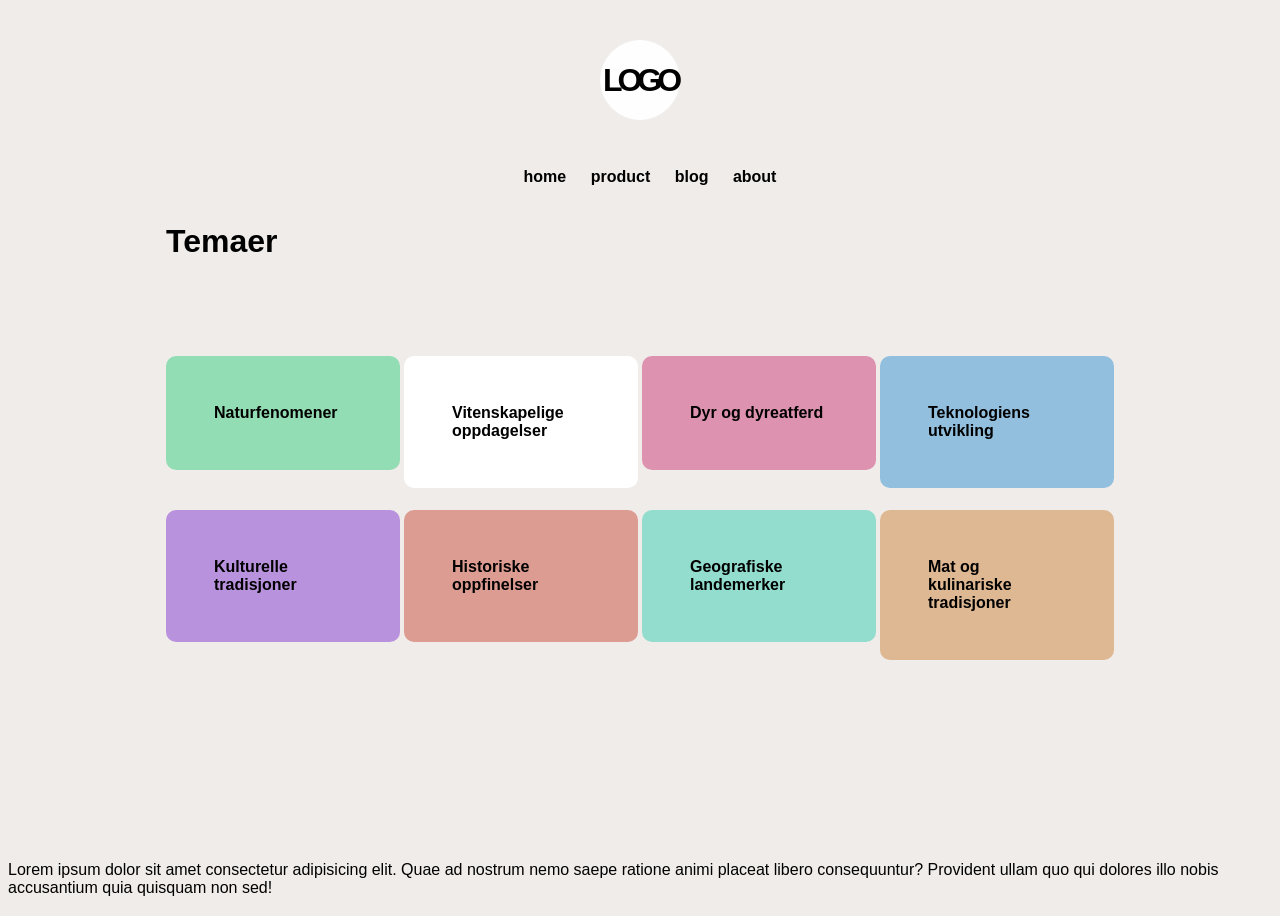
<file: lab 5/index.html>
<!DOCTYPE html>
<html lang="en">
<head>
    <meta charset="UTF-8">
    <meta name="viewport" content="width=device-width, initial-scale=1.0">
    <title>Document</title>
    <link rel="stylesheet" href="style.css">
</head>
<body>
    <div id="grid-container">
    <header>
        <span id="logo">LOGO</span>
        <nav id="global-navigation">
            <ul>
                <Li><a href="#">home</a></Li>
                <Li><a href="#">product</a></Li>
                <Li><a href="#">blog</a></Li>
                <Li><a href="#">about</a></Li>
            </ul>
        </nav>
    </header>
    <main>
         <div id="main-grid">
        <h1>Temaer</h1>
        <section>
            <span id="natur"><a href="#">Naturfenomener</a></span>
        </section>
        <section>
            <span id="science"><a href="#">Vitenskapelige oppdagelser</a></span>
        </section>
        <section>
            <span id="animal"><a href="#">Dyr og dyreatferd</a></span>
        </section>
        <section>
            <span id="tech"><a href="#">Teknologiens utvikling</a></span>
        </section>
        <section>
            <span id="culture"><a href="#">Kulturelle tradisjoner</a></span>
        </section>
        <section>
            <span id="history"><a href="#">Historiske oppfinelser</a></span>
        </section>
        <section>
            <span id="geo"><a href="#">Geografiske landemerker</a></span>
        </section>
        <section>
            <span id="food"><a href="#">Mat og kulinariske tradisjoner</a></span>
        </section>
</div>
    </main>
    <footer>
<span>Lorem ipsum dolor sit amet consectetur adipisicing elit. Quae ad nostrum nemo saepe ratione animi placeat libero consequuntur? Provident ullam quo qui dolores illo nobis accusantium quia quisquam non sed!</span>
    </footer>
    </div>
</body>
</html>
</file>
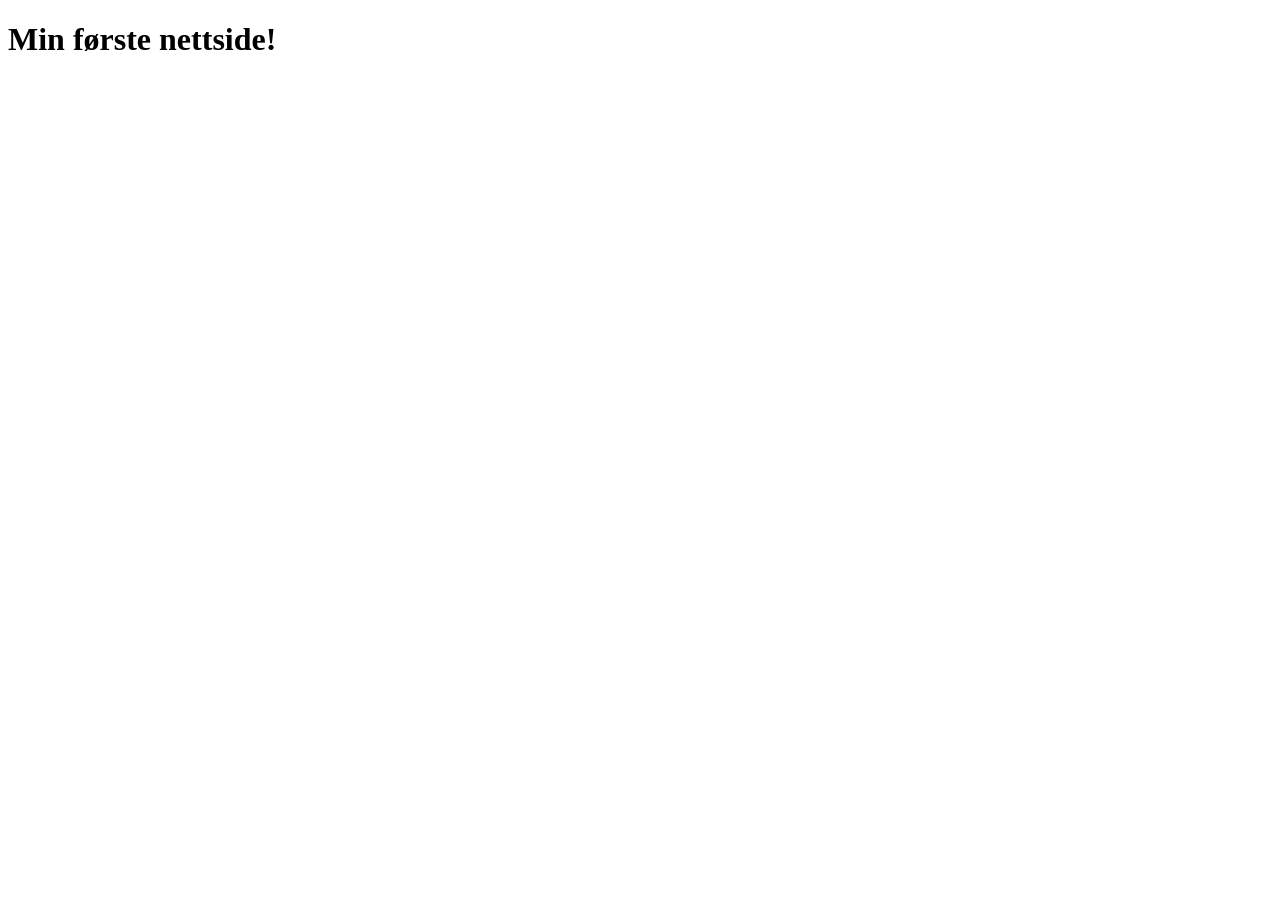
<file: oppgaver/index.html>
<!--Legg til all nødvendig kode i head-->
<!DOCTYPE html>
<html lang="en">
    <head>
       <!--Her skal det kode-->
    </head>
    <body>
        <h1>Min første nettside!</h1>
    </body>
    </html>
</file>
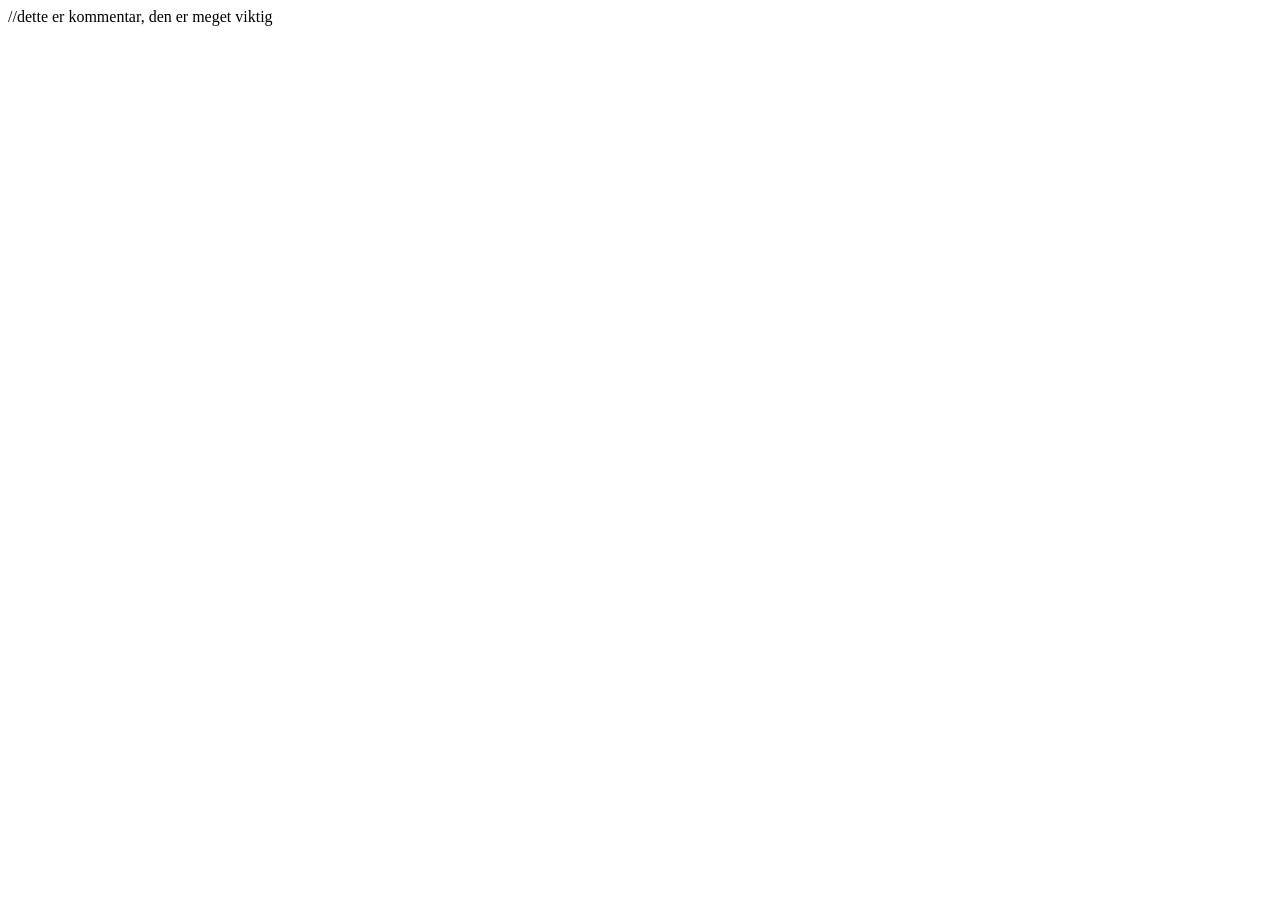
<file: test.html>
//dette er kommentar, den er meget viktig 
<!DOCTYPE html>
<html lang="en">
<head>
    <meta charset="UTF-8">
    <meta name="viewport" content="width=device-width, initial-scale=1.0">
    <title>Document</title>
</head>
<body>
    
</body>
</html>
</file>
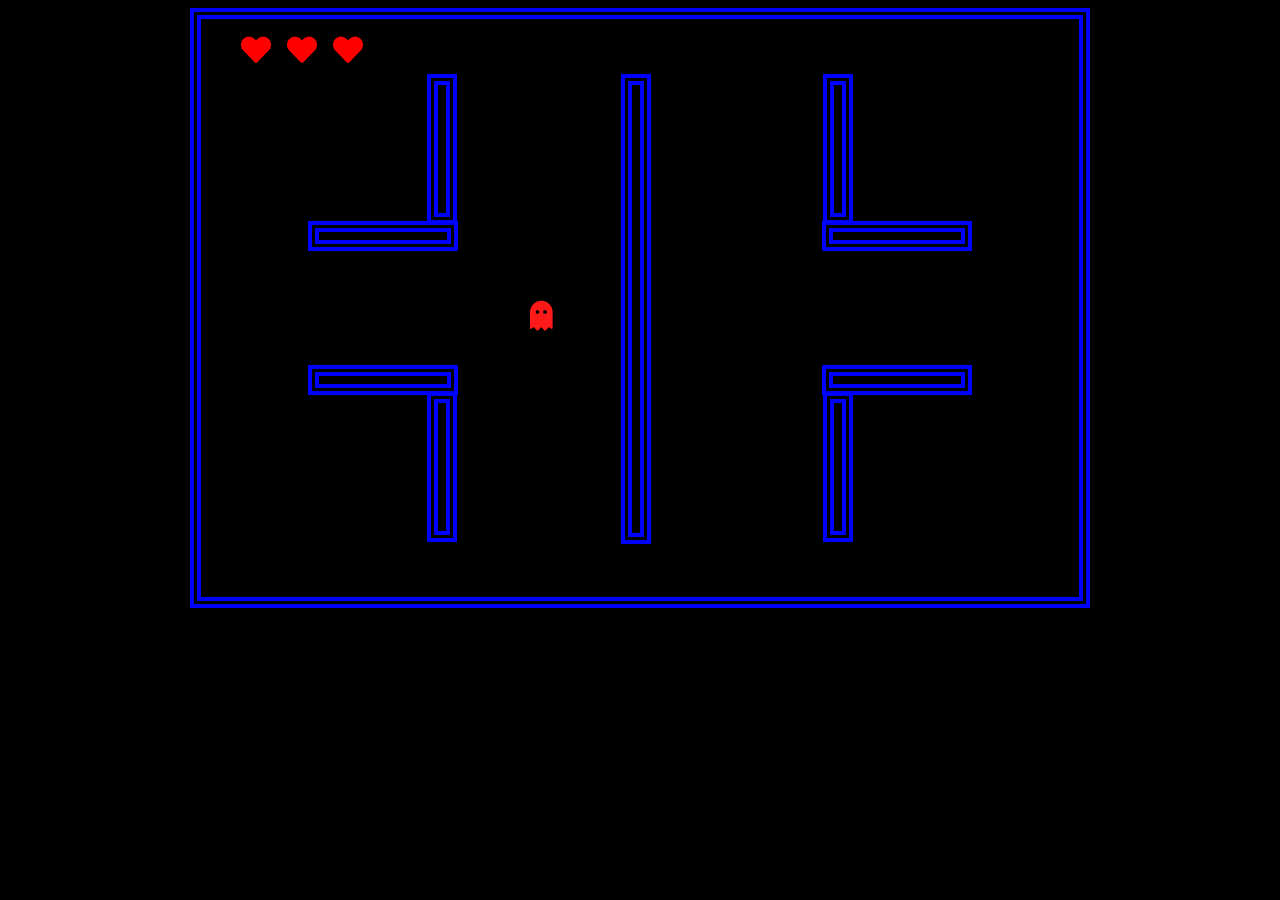
<file: lab uke 42/pacman/ghost.html>
<!DOCTYPE html>
<html>
	<head>
		<meta charset="utf-8">
		<title>Position</title>
		<link href="font/css/all.css" rel="stylesheet">
		<link href="css/ani.css" rel="stylesheet">
	</head>
	<body>
		<!--Det er mange div-er kun fordi dette er pynt og gøy og taggene er tomme og inneholder null semantisk verdi eller innhold-->
		<main>
			<ul id="life">
				<li><i class="fas fa-heart"></i></li>
				<li><i class="fas fa-heart"></i></li>
				<li><i class="fas fa-heart"></i></li>
			</ul>
			<section id="left">
				<div class="corner-top"></div>
				<div class="corner-bottom"></div>
				<div class="small one"></div>
				<div class="small two"></div>
			</section>
			<div id="middel">
			
			</div>
			<section id="right">
				<div class="corner-top"></div>
				<div class="corner-bottom"></div>
				<div class="small one"></div>
				<div class="small two"></div>
			</section>
			<!--<div id="pacman"></div>-->
			<i class="fas fa-ghost"></i>
		</main>
	</body>
</html>
</file>
<file: lab 5/style.css>
*{
    box-sizing: border-box;
}

body {
	font-family: Arial, Helvetica, sans-serif;
	background-color: #f0ece9;
}
#grid-container{
    display: grid;
    grid-template-columns: 0.5fr 3fr 0.5fr;
    grid-template-rows: 1fr 1fr 1fr 1fr;
    height: 100vh;

    
}
#logo{
    display: flex;
    justify-content: center;
    align-items: center;
     width: 5rem;
        height: 5rem;
        border-radius: 50%;
        margin: 2rem auto;
    font-size: 2rem;
	font-weight: bold;
	letter-spacing: -5px;
      
        border: 1px solid #fffefe;
        background-color: #fffefe;
        
}
#global-navigation{
    display: flex;
    justify-content: center;
    ul {
			list-style: none;
			li {
				display: inline-block;
				margin-right: 20px;
				a {
					color: #000000;
					text-decoration: none;
					font-weight: bold;
					&:hover {
						text-decoration: underline;
					}
				}
			}
		}
}
header{
grid-column: 1/4;
grid-row: 1/2;
}

main{

grid-column: 2/3;
grid-row: 2/3;
}

footer{

grid-column: 1/4;
grid-row: 4/5;
}

#main-grid{
    display: grid;
    grid-template-columns: repeat(4, 1fr);
    grid-template-rows: repeat(4, 1fr);
    gap: 0.25rem;
    height: 100%;
}
main h1{
    grid-column: 1/5;
    grid-row: 1/2;
    display: flex;
}

#natur {
	background-color: hsl(146, 52%, 72%);
    padding: 3rem;
	border-radius: 10px;
    grid-column: 1/3;
    grid-row: 2/4;
    display: flex;
    width:auto;


 }

#science {
	background-color: hsl(0, 0%, 100%);
    padding: 3rem;
	border-radius: 10px;
    grid-column: 3/4;
    grid-row: 2/3;
    display: flex;
}
#animal {
	background-color: hsl(337, 52%, 72%);
    padding: 3rem;
	border-radius: 10px;
    grid-column: 4/5;
    grid-row: 2/3;
    display: flex;

}
#tech {
	background-color: hsl(204, 52%, 72%);
    padding: 3rem;
	border-radius: 10px;
    grid-column: 3/5;
    grid-row: 3/4;
    display: flex;
}
#culture {
	background-color: hsl(271, 52%, 72%);
    padding: 3rem;
	border-radius: 10px;
    grid-column: 1/2;
    grid-row: 4/5;
    display: flex;
    
	}
            
#history {
	background-color: hsl(8, 52%, 72%);
    padding: 3rem;
	border-radius: 10px;
    grid-column: 2/3;
    grid-row: 4/5;
    display: flex;
}
#geo {
	background-color: hsl(168, 52%, 72%);
    padding: 3rem;
	border-radius: 10px;
    grid-column: 3/4;
    grid-row: 4/5;
    display: flex;
}
#food {
	background-color: hsl(30, 52%, 72%);
    padding: 3rem;
	border-radius: 10px;
    grid-column: 4/5;
    grid-row: 4/5;
    display: flex;
    
                }

section a{
color: #000000;
	text-decoration: none;
	font-weight: bold;
	&:hover {
    text-decoration: underline;
}
}
</file>
<file: lab uke 42/pacman/css/ani.css>
*{
    box-sizing: border-box;
}

body{
    background-color: black;
}
main{
    height: 600px;
    width: 900px;
    border: 11px double blue;
    margin: 0 auto;
    position: relative;
}

#left div, #right div{
    border: 11px double blue;
    position: absolute;
}

#left .corner-top{
    position: absolute;
    top:55px;
    left:226px;
    height: 150px;
    width: 30px;
}

#left .corner-bottom{
    position: absolute;
    bottom: 55px;
    left: 226px;
    height: 150px;
    width: 30px;
}

#left .small{
    position: absolute;
    width: 100px;
    height: 30px;
}

#left .one{
    top: 202px;
    left: 107px;
}

#left .two{
    bottom: 202px;
    left: 107px;
}

#right .corner-top{
    position: absolute;
    right: 226px;
    top: 55px;
    height: 150px;
    width: 30px;
}

#right .corner-bottom{
    position: absolute;
    right: 226px;
    bottom:55px;
    height: 150px;
    width: 30px;
}

#right .small{
    position: absolute;
    width: 100px;
    height: 30px;
}

#right .one{
    top: 202px;
    right: 107px;

}

#right .two{
    bottom: 202px;
    right:107px;

}

#middel{

    position: absolute;
    border: 11px double blue;
    width: 30px;
    top: 55px;
    left: 420px;
    height: 470px
}

.small {
    width: 150px !important;
}

#life{
    display: flex;
    gap: 1rem;
    list-style: none;
}

.fa-heart{
    color: red;
    font-size: 50px;
}

.fa-heart{
    color: red;
    font-size: 30px;
}

.fa-ghost{
    font-size: 30px;
    color: #ffdb1a;
      position: absolute;
      top: 282px;
      left: 20px;
      /*Animering*/
      animation-name: ghost, ani-color;
      animation-duration: 12s, 12s;
      animation-direction: alternate, normal;
      animation-timing-function: linear, linear;
    animation-iteration-count: infinite;
    animation-fill-mode: forwards, forwards;
      /*hvordan skal tiden være fordelt på animasjonen..........*/
}



   @keyframes ghost {

    0%{
        transform: translate3d(0, 0, 0);
       
    }
     
    10%{
        transform: translate3d(309px, 0, 0);
        
    }
    20%{
        transform: translate3d(309px, 270px, 0);
        
    }
    30%{
        transform: translate3d(501px, 270px, 0);
        
    }
    40%{
        transform: translate3d(501px, 0, 0);
      
    }
    50%{
        transform: translate3d(791px, 0, 0);
       
    }
    60%{
        transform: translate3d(791px, -256px, 0);
        
    }
    70%{
        transform: translate3d(309px, -256px, 0);
    
    }
    80%{
        transform: translate3d(309px, 0, 0);
        
    }
    90%{
        transform: translate3d(0, 0, 0);
    
    }
    100%{
        transform: translate3d(309px, 0, 0);
    
    }
 }
      @keyframes ani-color{
        
    0%{
        
color: #ffdb1a; }      
    
     
    10%{

color: #1aa7ff; }
    
20%{
    color: #ff1a1a; }         
    
    30%{

color: #064704; }
    40%{

color: #ffdb1a;       }
    50%{

color: #1aa7ff;         }
    60%{
color: #ff1a1a; }         
    
    70%{color: #064704;     }
    80%{
color: #ffdb1a;}
    90%{
    
color: #1aa7ff;}

    100%{
      
color: #ff1a1a}
    }
  
  
/*BONUS*/
/*Få pacman til å jage, eller gå i en rute som går i mot ghost*/
#pacman{

    background-image: url('../img/eat.png');
    background-size: cover;
    width: 30px;
    height: 30px;
    top: 282px;
      left: 20px;
    transform: rotate(30deg);
    animation-name: pacman;
    animation-duration: 0.4s;
    animation-iteration-count: infinite;
    animation-timing-function: ease-in-out;
}

@keyframes pacman{
    from{
        background-image: url('../img/eat.png');
    }
    to{
        background-image: url('../img/close.png');
    }
}
</file>
